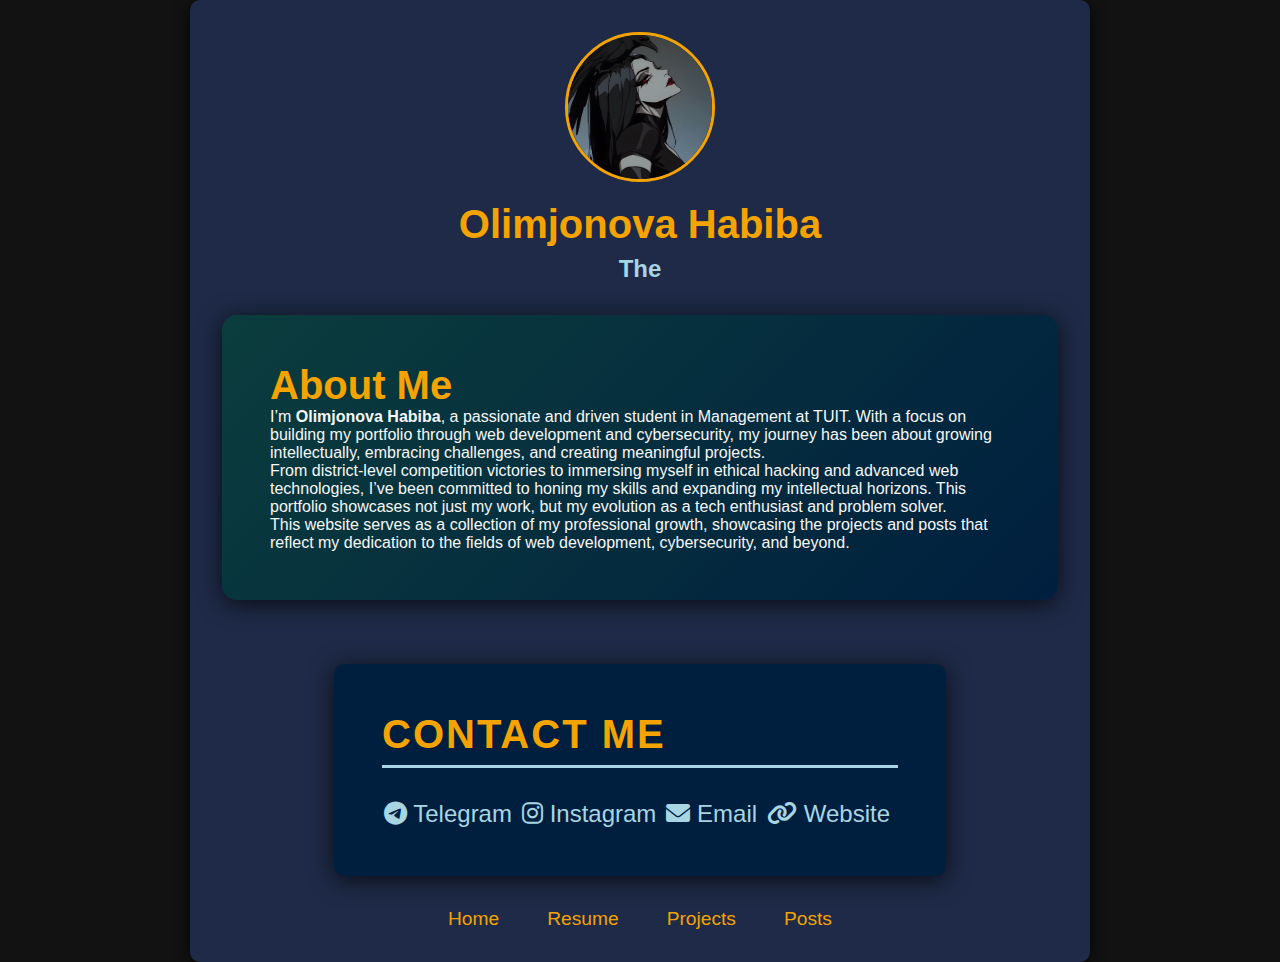
<file: Projects/aboutme.html>
<!DOCTYPE html>
<html lang="en">
<head>
  <meta charset="UTF-8">
  <meta name="viewport" content="width=device-width, initial-scale=1.0">
  <title>Olimjonova Habiba - Personal Portfolio</title>
  <link rel="stylesheet" href="aboutme.css">
  <script defer src="aboutme.js"></script>
  <link rel="stylesheet" href="https://cdnjs.cloudflare.com/ajax/libs/font-awesome/6.0.0-beta3/css/all.min.css">
</head>
<body>
  <header class="header">
    <div class="profile">
      <img src="pic.jpg" alt="Profile Picture" class="profile-img">
      <h1>Olimjonova Habiba</h1>
      <h2 class="typewriter-text"></h2>
    </div>
    <section  id="about" class="about-section">
    <h1>About Me</h1>
    <p>
      I’m <strong>Olimjonova Habiba</strong>, a passionate and driven student in Management at TUIT. With a focus on building my portfolio through
      web development and cybersecurity, my journey has been about growing intellectually, embracing challenges, and creating meaningful projects.
    </p>
    <p>
      From district-level competition victories to immersing myself in ethical hacking and advanced web technologies, I’ve been committed to honing
      my skills and expanding my intellectual horizons. This portfolio showcases not just my work, but my evolution as a tech enthusiast and problem
      solver.
    </p>
    <p>
      This website serves as a collection of my professional growth, showcasing the projects and posts that reflect my dedication to the fields of
      web development, cybersecurity, and beyond.
    </p>
  </div>
</section>
<section id="contact" class="contact-section">
  <h2>Contact Me</h2>
  <div class="contact-links">
    <a href="https://t.me/Olimjonova_Habiba" target="_blank" class="contact-link">
      <i class="fab fa-telegram-plane"></i> Telegram
    </a>
    <a href="https://www.instagram.com/lilyscarlet3010/" target="_blank" class="contact-link">
      <i class="fab fa-instagram"></i> Instagram
    </a>
    <a href="mailto:scarletlily1221.com" class="contact-link">
      <i class="fas fa-envelope"></i> Email
    </a>
    <a href="https://yourwebsite.com" target="_blank" class="contact-link">
      <i class="fas fa-link"></i> Website
    </a>
  </div>
</section>

    </div>
    <nav class="nav">
      <ul>
        <li><a href="#home">Home</a></li>
        <li><a href="Resume.html">Resume</a></li>
        <li><a href="projects.html">Projects</a></li>
        <li><a href="posts.html">Posts</a></li>
      </ul>
    </nav>
  </header>
</body>
</html>
</file>
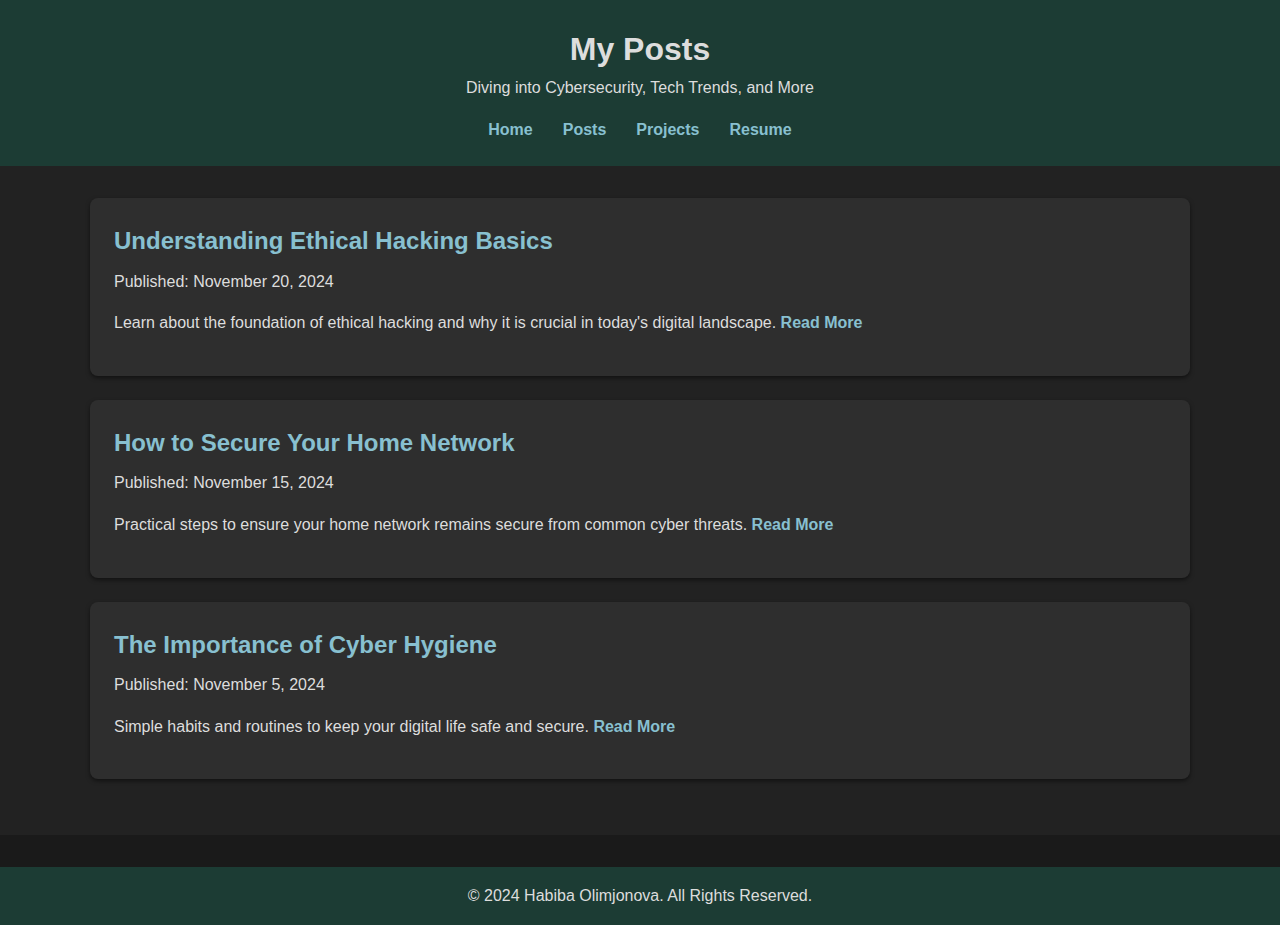
<file: Projects/posts.html>
<!DOCTYPE html>
<html lang="en">
<head>
    <meta charset="UTF-8">
    <meta name="viewport" content="width=device-width, initial-scale=1.0">
    <title>Posts - Habiba Olimjonova</title>
    <link rel="stylesheet" href="posts.css">
</head>
<body>
    <header class="header">
        <div class="container">
            <h1>My Posts</h1>
            <p>Diving into Cybersecurity, Tech Trends, and More</p>
            <nav class="nav">
                <ul>
                    <li><a href="aboutme.html">Home</a></li>
                    <li><a href="#posts">Posts</a></li>
                    <li><a href="projects.html">Projects</a></li>
                    <li><a href="Resume.html">Resume</a></li>
                </ul>
            </nav>
        </div>
    </header>
    <main>
        <section id="posts" class="posts-section">
            <div class="container">
                <article class="post">
                    <h2>Understanding Ethical Hacking Basics</h2>
                    <p>Published: November 20, 2024</p>
                    <p>
                        Learn about the foundation of ethical hacking and why it is crucial in today's digital landscape.
                        <a href="#" class="read-more">Read More</a>
                    </p>
                </article>
                <article class="post">
                    <h2>How to Secure Your Home Network</h2>
                    <p>Published: November 15, 2024</p>
                    <p>
                        Practical steps to ensure your home network remains secure from common cyber threats.
                        <a href="#" class="read-more">Read More</a>
                    </p>
                </article>
                <article class="post">
                    <h2>The Importance of Cyber Hygiene</h2>
                    <p>Published: November 5, 2024</p>
                    <p>
                        Simple habits and routines to keep your digital life safe and secure.
                        <a href="#" class="read-more">Read More</a>
                    </p>
                </article>
            </div>
        </section>
    </main>
    <footer class="footer">
        <div class="container">
            <p>&copy; 2024 Habiba Olimjonova. All Rights Reserved.</p>
        </div>
    </footer>
</body>
</html>
</file>
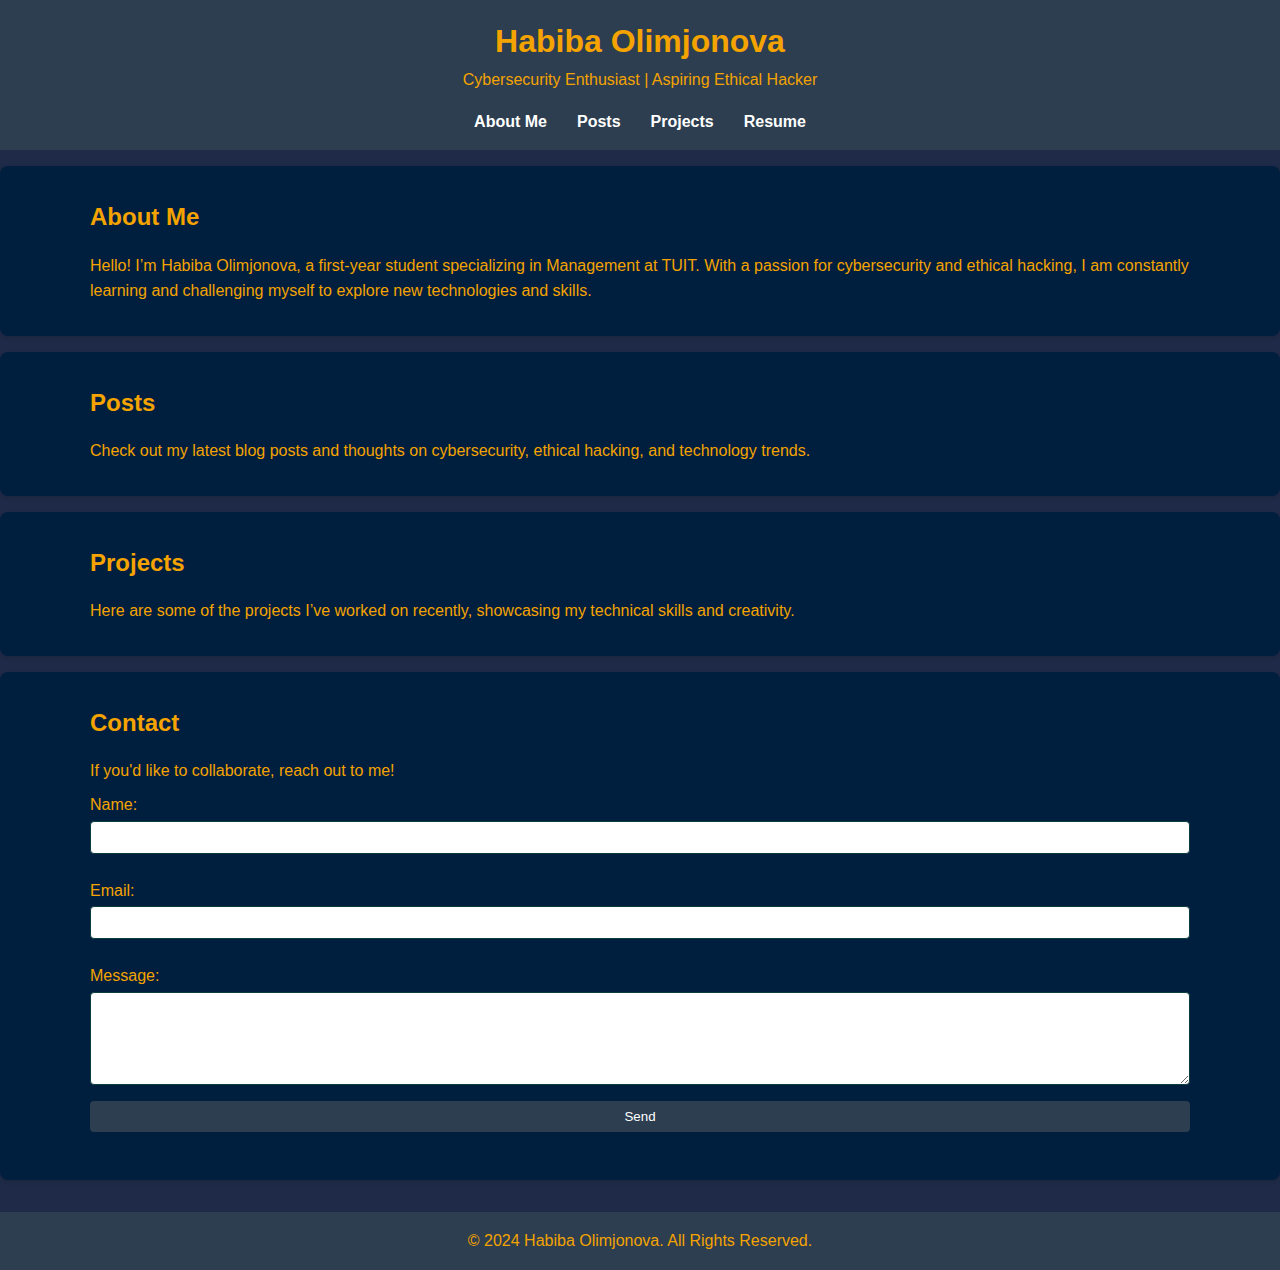
<file: Projects/projects.html>
<!DOCTYPE html>
<html lang="en">
<head>
    <meta charset="UTF-8">
    <meta name="viewport" content="width=device-width, initial-scale=1.0">
    <title>Habiba Olimjonova - Portfolio</title>
    <link rel="stylesheet" href="project.css">
</head>
<body>
    <header class="header">
        <div class="container">
            <h1>Habiba Olimjonova</h1>
            <p>Cybersecurity Enthusiast | Aspiring Ethical Hacker</p>
            <nav class="nav">
                <ul>
                    <li><a href="aboutme.html">About Me</a></li>
                    <li><a href="posts.html">Posts</a></li>
                    <li><a href="projects.html">Projects</a></li>
                    <li><a href="Resume.html">Resume</a></li>
                </ul>
            </nav>
        </div>
    </header>
    <main>
        <section id="about" class="section">
            <div class="container">
                <h2>About Me</h2>
                <p>
                    Hello! I’m Habiba Olimjonova, a first-year student specializing in Management at TUIT. 
                    With a passion for cybersecurity and ethical hacking, I am constantly learning and challenging myself to explore new technologies and skills.
                </p>
            </div>
        </section>
        <section id="posts" class="section">
            <div class="container">
                <h2>Posts</h2>
                <p>Check out my latest blog posts and thoughts on cybersecurity, ethical hacking, and technology trends.</p>
            </div>
        </section>
        <section id="projects" class="section">
            <div class="container">
                <h2>Projects</h2>
                <p>Here are some of the projects I’ve worked on recently, showcasing my technical skills and creativity.</p>
            </div>
        </section>
        <section id="contact" class="section">
            <div class="container">
                <h2>Contact</h2>
                <p>If you'd like to collaborate, reach out to me!</p>
                <form action="#" method="post">
                    <label for="name">Name:</label>
                    <input type="text" id="name" name="name" required>
                    <label for="email">Email:</label>
                    <input type="email" id="email" name="email" required>
                    <label for="message">Message:</label>
                    <textarea id="message" name="message" rows="5" required></textarea>
                    <button type="submit">Send</button>
                </form>
            </div>
        </section>
    </main>
    <footer class="footer">
        <div class="container">
            <p>&copy; 2024 Habiba Olimjonova. All Rights Reserved.</p>
        </div>
    </footer>
</body>
</html>
</file>
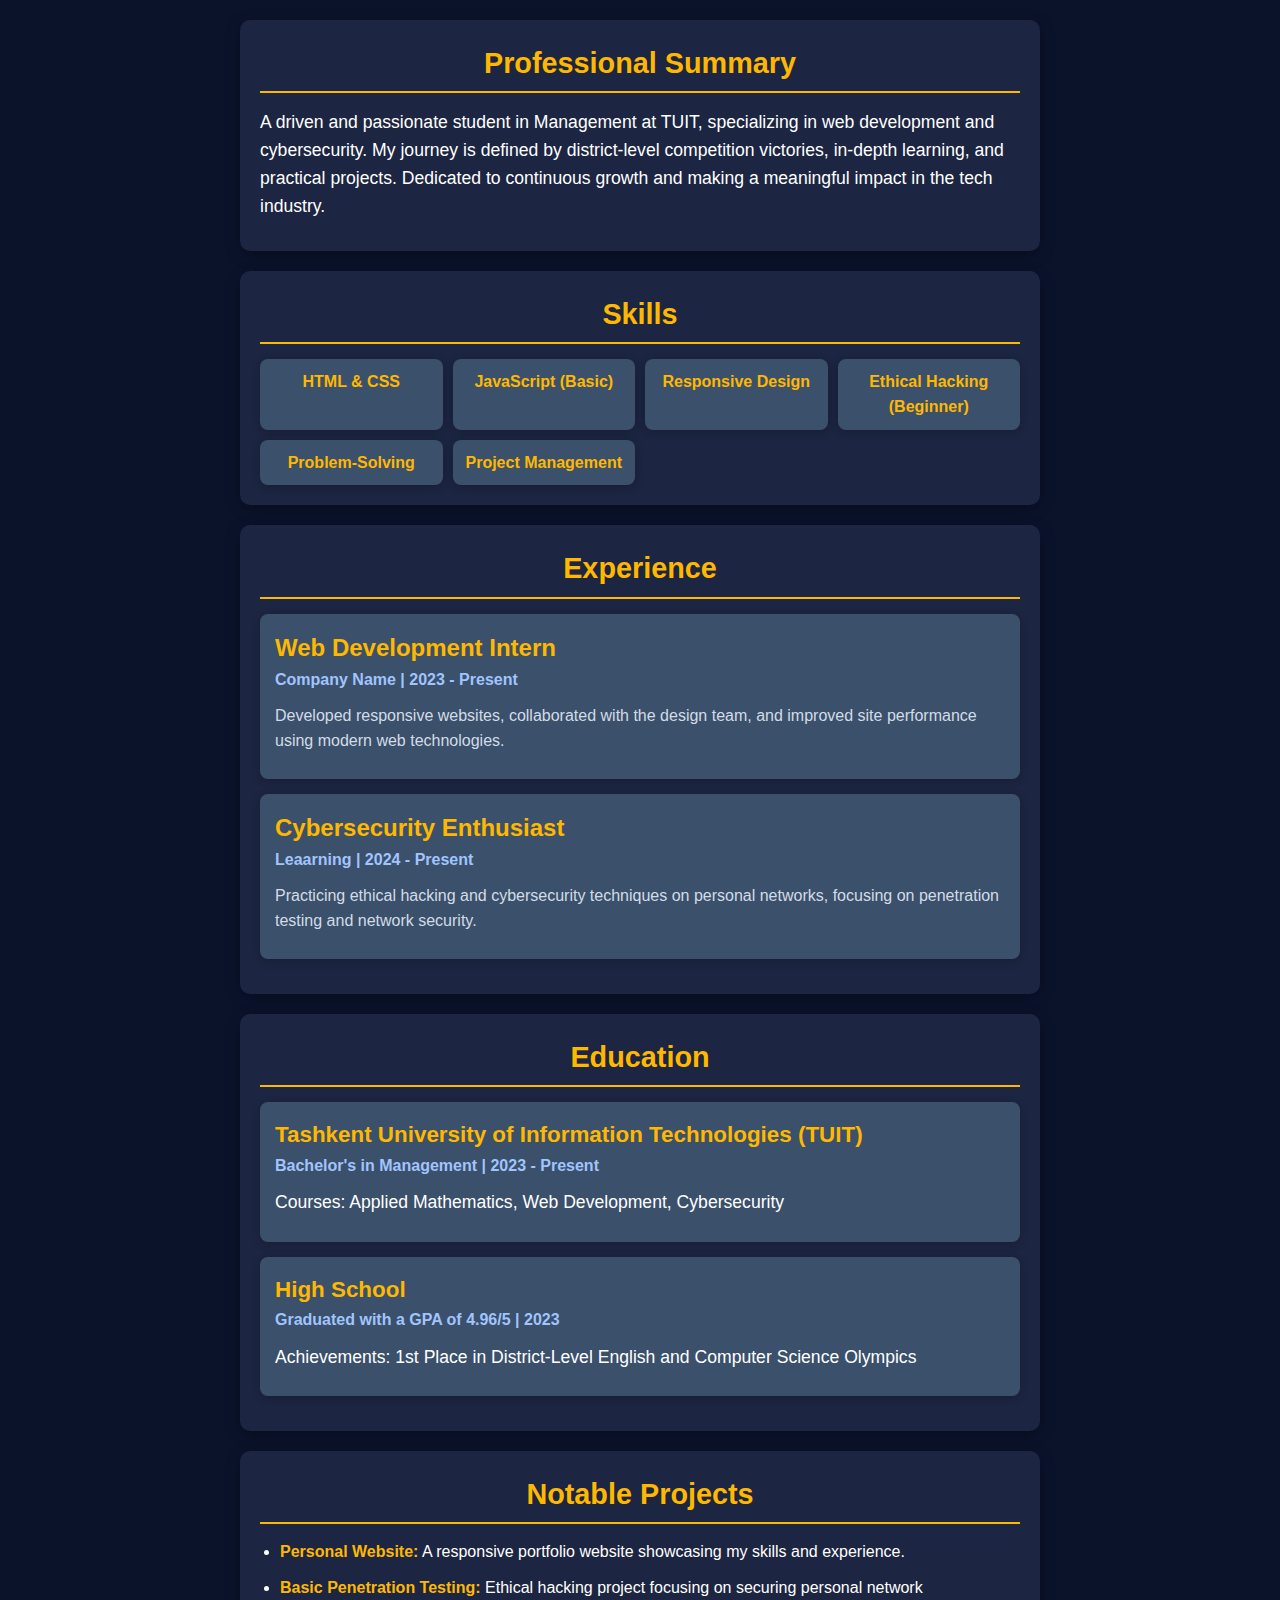
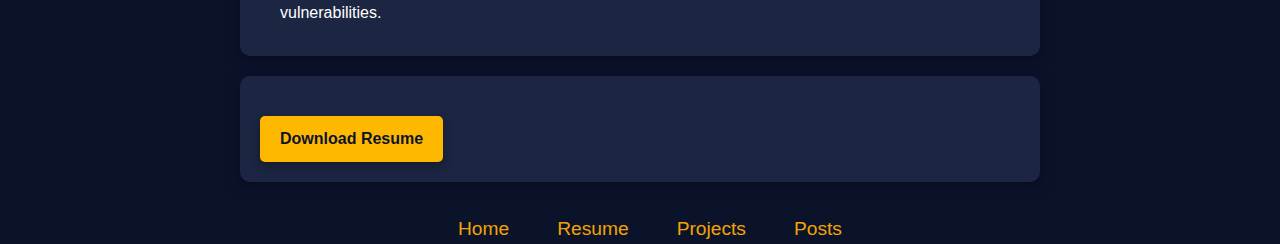
<file: Projects/Resume.html>
<!DOCTYPE html>
<html>
<head>
    <meta charset="UTF-8" />
    <title>Resume</title>
    <link rel="stylesheet" href="Resume.css">
    <script defer src="Resume.js"></script>
</head>
<body>
    <section id="summary" class="section">
        <h2>Professional Summary</h2>
        <p>A driven and passionate student in Management at TUIT, specializing in web development and cybersecurity. My journey is defined by district-level competition victories, in-depth learning, and practical projects. Dedicated to continuous growth and making a meaningful impact in the tech industry.</p>
    </section>
    <section id="skills" class="section">
        <h2>Skills</h2>
        <div class="skills-grid">
            <div class="skill-card">HTML & CSS</div>
            <div class="skill-card">JavaScript (Basic)</div>
            <div class="skill-card">Responsive Design</div>
            <div class="skill-card">Ethical Hacking (Beginner)</div>
            <div class="skill-card">Problem-Solving</div>
            <div class="skill-card">Project Management</div>
        </div>
    </section>
    <section id="experience" class="section">
        <h2>Experience</h2>
        <div class="experience-list">
            <div class="experience-item">
                <h3>Web Development Intern</h3>
                <h4>Company Name | 2023 - Present</h4>
                <p>Developed responsive websites, collaborated with the design team, and improved site performance using modern web technologies.</p>
            </div>
            <div class="experience-item">
                <h3>Cybersecurity Enthusiast</h3>
                <h4>Leaarning | 2024 - Present</h4>
                <p>Practicing ethical hacking and cybersecurity techniques on personal networks, focusing on penetration testing and network security.</p>
            </div>
        </div>
    </section>
    <section id="education" class="section">
        <h2>Education</h2>
        <div class="education-item">
            <h3>Tashkent University of Information Technologies (TUIT)</h3>
            <h4>Bachelor's in Management | 2023 - Present</h4>
            <p>Courses: Applied Mathematics, Web Development, Cybersecurity</p>
        </div>
        <div class="education-item">
            <h3>High School</h3>
            <h4>Graduated with a GPA of 4.96/5 | 2023</h4>
            <p>Achievements: 1st Place in District-Level English and Computer Science Olympics</p>
        </div>
    </section>
    <section id="projects" class="section">
        <h2>Notable Projects</h2>
        <ul>
            <li><strong>Personal Website:</strong> A responsive portfolio website showcasing my skills and experience.</li>
            <li><strong>Basic Penetration Testing:</strong> Ethical hacking project focusing on securing personal network vulnerabilities.</li>
        </ul>
    </section>
    <section id="download-resume" class="section">
        <a href="path/to/resume.pdf" class="download-button">Download Resume</a>
    </section>
    <nav class="nav">
        <ul>
          <li><a href="aboutme.html">Home</a></li>
          <li><a href="Resume.html">Resume</a></li>
          <li><a href="projects.html">Projects</a></li>
          <li><a href="posts.html">Posts</a></li>
        </ul>
      </nav>
</body>
</html>
</file>
<file: Projects/aboutme.css>
/* General Styles */
* {
  margin: 0;
  padding: 0;
  box-sizing: border-box;
  font-family: 'Poppins', sans-serif;
}

body {
  background-color: #121212;
  color: #f7f7f7;
  display: flex;
  flex-direction: column;
  align-items: center;
  height: 100vh;
}

.header {
  display: flex;
  flex-direction: column;
  align-items: center;
  padding: 2rem;
  background: #1e2a47;
  box-shadow: 0 4px 15px rgba(0, 0, 0, 0.7);
  width: 100%;
  max-width: 900px;
  border-radius: 10px;
}
.about-content h1 {
  font-size: 2.8rem;
  color: #a8d5e2;
  margin-bottom: 1rem;
  text-transform: uppercase;
  border-bottom: 2px solid #a8d5e2;
  padding-bottom: 0.5rem;
  position: relative;
}

.about-content p {
  font-size: 1.2rem;
  line-height: 1.8;
  margin-bottom: 1.5rem;
  color: #f1f1f1;
}
.about-section {
  background: linear-gradient(135deg, #0b3d3d, #001f3f);
  padding: 3rem;
  border-radius: 15px;
  max-width: 1000px;
  margin-top: 2rem;
  box-shadow: 0 4px 25px rgba(0, 0, 0, 0.7);
  text-align: left;
  position: relative;
}
/* Rounded button */
button {
  padding: 10px 20px;
  background-color: #4CAF50;
  color: white;
  border: none;
  border-radius: 10px; /* Rounded corners */
}

/* Circular image */
img {
  width: 100px;
  height: 100px;
  border-radius: 50%; /* Makes the image a circle */
}

.profile {
  text-align: center;
}

.profile-img {
  width: 150px;
  height: 150px;
  border-radius: 50%;
  margin-bottom: 1rem;
  border: 3px solid #f4a300;
}
/* Contact Section */
.contact-section {
  background: #001f3f;
  padding: 3rem;
  border-radius: 10px;
  max-width: 900px;
  box-shadow: 0 4px 25px rgba(0, 0, 0, 0.7);
  margin-top: 4rem;
}

.contact-section h2 {
  font-size: 2.5rem;
  color: #f4a300;
  margin-bottom: 1.5rem;
  text-transform: uppercase;
  letter-spacing: 2px;
  border-bottom: 3px solid #a8d5e2;
  padding-bottom: 0.5rem;
}

.contact-links {
  display: flex;
  justify-content: space-around;
  margin-top: 2rem;
}

.contact-link {
  color: #a8d5e2;
  font-size: 1.5rem;
  text-decoration: none;
  transition: color 0.3s ease;
  margin-right: 8px;
}

.contact-link i {
  margin-left: 2px;
}

.contact-link:hover {
  color: #f4a300;
}

h1 {
  font-size: 2.5rem;
  color: #f4a300;
}

.typewriter-text {
  font-size: 1.5rem;
  color: #a8d5e2;
  margin-top: 0.5rem;
}

/* Navigation */
.nav {
  margin-top: 2rem;
}

.nav ul {
  display: flex;
  justify-content: center;
  list-style: none;
}

.nav ul li {
  margin: 0 1.5rem;
}

.nav ul li a {
  color: #f4a300;
  text-decoration: none;
  font-size: 1.2rem;
  transition: color 0.3s ease;
}

.nav ul li a:hover {
  color: #a8d5e2;
}
</file>
<file: Projects/posts.css>
/* posts-styles.css */
* {
    margin: 0;
    padding: 0;
    box-sizing: border-box;
}

body {
    font-family: 'Arial', sans-serif;
    color: #ddd;
    background-color: #1a1a1a;
    line-height: 1.6;
}

.container {
    width: 90%;
    max-width: 1100px;
    margin: 0 auto;
}

.header {
    background-color: #1c3c34; /* Deep forest green */
    color: #ddd;
    padding: 1.5rem 0;
    text-align: center;
}

.nav ul {
    display: flex;
    justify-content: center;
    list-style: none;
    margin: 1rem 0 0;
}

.nav ul li {
    margin: 0 15px;
}

.nav ul li a {
    color: #88c0d0; /* Deep ocean blue */
    text-decoration: none;
    font-weight: bold;
}

.nav ul li a:hover {
    text-decoration: underline;
}

.posts-section {
    background-color: #222; /* Black */
    padding: 2rem 0;
}

.posts-section h2 {
    color: #88c0d0; /* Deep ocean blue */
}

.post {
    background-color: #2e2e2e; /* Dark grey */
    margin-bottom: 1.5rem;
    padding: 1.5rem;
    border-radius: 8px;
    box-shadow: 0 2px 4px rgba(0, 0, 0, 0.5);
}

.post h2 {
    margin-bottom: 0.5rem;
    color: #88c0d0; /* Deep ocean blue */
}

.post p {
    margin-bottom: 1rem;
}

.read-more {
    color: #88c0d0; /* Deep ocean blue */
    text-decoration: none;
    font-weight: bold;
}

.read-more:hover {
    text-decoration: underline;
}

footer.footer {
    background-color: #1c3c34; /* Deep forest green */
    color: #ddd;
    text-align: center;
    padding: 1rem 0;
    margin-top: 2rem;
}
</file>
<file: Projects/project.css>
/* styles.css */
* {
    margin: 0;
    padding: 0;
    box-sizing: border-box;
    color:#f4a300;
}

body {
    font-family: Arial, sans-serif;
    line-height: 1.6;
    color: #f4a300;
    background-color: #1e2a47;
}

.container {
    width: 90%;
    max-width: 1100px;
    margin: 0 auto;
}

.header {
    background-color: #2c3e50;
    color: #fff;
    padding: 1rem 0;
    text-align: center;
}

.nav ul {
    display: flex;
    justify-content: center;
    list-style: none;
    margin: 1rem 0 0;
}

.nav ul li {
    margin: 0 15px;
}

.nav ul li a {
    color: #fff;
    text-decoration: none;
    font-weight: bold;
}

.nav ul li a:hover {
    text-decoration: underline;
}

.section {
    padding: 2rem 0;
    background-color: #001f3f;
    margin: 1rem 0;
    border-radius: 8px;
    box-shadow: 0 2px 4px rgba(0, 0, 0, 0.1);
}

.section:nth-child(even) {
    background-color: #001f3f;
}

.section h2 {
    margin-bottom: 1rem;
    color: #f4a300;
}

footer.footer {
    background-color: #2c3e50;
    color: #fff;
    text-align: center;
    padding: 1rem 0;
    margin-top: 2rem;
}

form {
    display: flex;
    flex-direction: column;
}

form label {
    margin: 0.5rem 0 0.2rem;
}

form input, form textarea, form button {
    margin-bottom: 1rem;
    padding: 0.5rem;
    border: 1px solid #0b3d3d;
    border-radius: 4px;
}

form button {
    background-color: #2c3e50;
    color: #fff;
    cursor: pointer;
    border: none;
}

form button:hover {
    background-color: #34495e;
}
</file>
<file: Projects/Resume.css>
/* Resume.css */

* {
    box-sizing: border-box;
    margin: 0;
    padding: 0;
    font-family: 'Segoe UI', Tahoma, Geneva, Verdana, sans-serif;
}

body {
    background-color: #0b132b;
    color: #ffffff;
    line-height: 1.6;
}

.section {
    max-width: 800px;
    margin: 20px auto;
    padding: 20px;
    background-color: #1c2541;
    border-radius: 10px;
    box-shadow: 0 4px 15px rgba(0, 0, 0, 0.3);
}

/* Headings */
h2 {
    color: #ffb800;
    font-size: 1.8em;
    text-align: center;
    margin-bottom: 15px;
    border-bottom: 2px solid #ffb800;
    padding-bottom: 5px;
}

/* Paragraph */
p {
    font-size: 1.1em;
    margin-bottom: 10px;
}

/* Skills Section */
.skills-grid {
    display: grid;
    grid-template-columns: repeat(auto-fit, minmax(150px, 1fr));
    gap: 10px;
    margin-top: 15px;
}

.skill-card {
    background-color: #3a506b;
    padding: 10px;
    text-align: center;
    border-radius: 8px;
    color: #ffb800;
    font-weight: bold;
    box-shadow: 0 2px 10px rgba(0, 0, 0, 0.2);
}

/* Flipped state */
.flipped {
    transform: rotateY(180deg);
}

/* Experience Section */
.experience-list {
    margin-top: 15px;
}

.experience-item {
    background-color: #3a506b;
    padding: 15px;
    border-radius: 8px;
    margin-bottom: 15px;
    box-shadow: 0 2px 10px rgba(0, 0, 0, 0.2);
}

.experience-item h3 {
    color: #ffb800;
    font-size: 1.5em;
}

.experience-item h4 {
    color: #a1c4fd;
    margin-bottom: 10px;
}

.experience-item p {
    font-size: 1em;
    color: #d3dce6;
}

/* Education Section */
.education-item {
    background-color: #3a506b;
    padding: 15px;
    border-radius: 8px;
    margin-bottom: 15px;
    box-shadow: 0 2px 10px rgba(0, 0, 0, 0.2);
}

.education-item h3 {
    color: #ffb800;
    font-size: 1.4em;
}

.education-item h4 {
    color: #a1c4fd;
    margin-bottom: 10px;
}

/* Projects Section */
ul {
    list-style-type: disc;
    margin-left: 20px;
}

li {
    margin-bottom: 10px;
}

li strong {
    color: #ffb800;
}

/* Download Button */
.download-button {
    display: inline-block;
    background-color: #ffb800;
    color: #0b132b;
    padding: 10px 20px;
    margin-top: 20px;
    text-decoration: none;
    font-weight: bold;
    border-radius: 5px;
    text-align: center;
    box-shadow: 0 4px 10px rgba(0, 0, 0, 0.3);
    transition: transform 0.2s, background-color 0.2s;
}

.download-button:hover {
    background-color: #ffd700;
    transform: translateY(-2px);
}

/* Responsive Design */
@media (max-width: 600px) {
    .section {
        padding: 15px;
    }

    h2 {
        font-size: 1.5em;
    }

    p, li {
        font-size: 0.9em;
    }

    .skills-grid {
        grid-template-columns: repeat(auto-fit, minmax(120px, 1fr));
    }

    .download-button {
        padding: 8px 15px;
    }
}
/* Navigation */
.nav {
    margin-top: 2rem;
  }
  
  .nav ul {
    display: flex;
    justify-content: center;
    list-style: none;
  }
  
  .nav ul li {
    margin: 0 1.5rem;
  }
  
  .nav ul li a {
    color: #f4a300;
    text-decoration: none;
    font-size: 1.2rem;
    transition: color 0.3s ease;
  }
  
  .nav ul li a:hover {
    color: #a8d5e2;
  }
</file>
